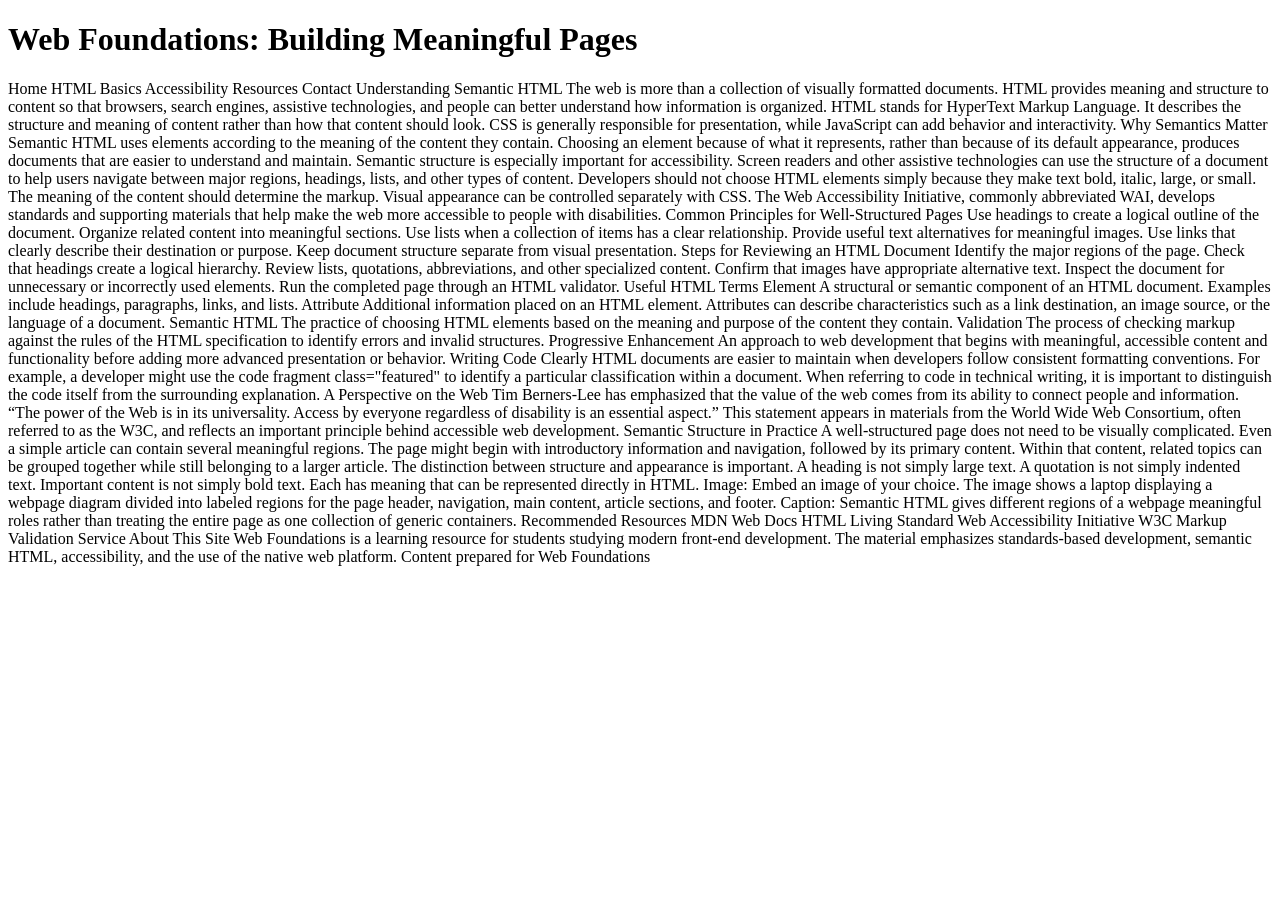
<file: prototype/index.html>
<!DOCTYPE html>
<html lang="en">
    <head>
        <meta charset="UTF-8">
        <meta name="viewport" content="width=device-width, initial-scale=1.0">
        <title>Web Foundations: Building Meaningful Pages</title>
    </head>
<body>
    <h1>Web Foundations: Building Meaningful Pages</h1>
    Home
HTML Basics
Accessibility
Resources
Contact
 
Understanding Semantic HTML
 
The web is more than a collection of visually formatted documents. HTML provides meaning and structure to content so that browsers, search engines, assistive technologies, and people can better understand how information is organized.
 
HTML stands for HyperText Markup Language. It describes the structure and meaning of content rather than how that content should look. CSS is generally responsible for presentation, while JavaScript can add behavior and interactivity.
 
Why Semantics Matter
 
Semantic HTML uses elements according to the meaning of the content they contain. Choosing an element because of what it represents, rather than because of its default appearance, produces documents that are easier to understand and maintain.
 
Semantic structure is especially important for accessibility. Screen readers and other assistive technologies can use the structure of a document to help users navigate between major regions, headings, lists, and other types of content.
 
Developers should not choose HTML elements simply because they make text bold, italic, large, or small. The meaning of the content should determine the markup. Visual appearance can be controlled separately with CSS.
 
The Web Accessibility Initiative, commonly abbreviated WAI, develops standards and supporting materials that help make the web more accessible to people with disabilities.
 
Common Principles for Well-Structured Pages
 
Use headings to create a logical outline of the document.
 
Organize related content into meaningful sections.
 
Use lists when a collection of items has a clear relationship.
 
Provide useful text alternatives for meaningful images.
 
Use links that clearly describe their destination or purpose.
 
Keep document structure separate from visual presentation.
 
Steps for Reviewing an HTML Document
 
Identify the major regions of the page.
 
Check that headings create a logical hierarchy.
 
Review lists, quotations, abbreviations, and other specialized content.
 
Confirm that images have appropriate alternative text.
 
Inspect the document for unnecessary or incorrectly used elements.
 
Run the completed page through an HTML validator.
 
Useful HTML Terms
 
Element
 
A structural or semantic component of an HTML document. Examples include headings, paragraphs, links, and lists.
 
Attribute
 
Additional information placed on an HTML element. Attributes can describe characteristics such as a link destination, an image source, or the language of a document.
 
Semantic HTML
 
The practice of choosing HTML elements based on the meaning and purpose of the content they contain.
 
Validation
 
The process of checking markup against the rules of the HTML specification to identify errors and invalid structures.
 
Progressive Enhancement
 
An approach to web development that begins with meaningful, accessible content and functionality before adding more advanced presentation or behavior.
 
Writing Code Clearly
 
HTML documents are easier to maintain when developers follow consistent formatting conventions. For example, a developer might use the code fragment class="featured" to identify a particular classification within a document.
 
When referring to code in technical writing, it is important to distinguish the code itself from the surrounding explanation.
 
A Perspective on the Web
 
Tim Berners-Lee has emphasized that the value of the web comes from its ability to connect people and information.
 
“The power of the Web is in its universality. Access by everyone regardless of disability is an essential aspect.”
 
This statement appears in materials from the World Wide Web Consortium, often referred to as the W3C, and reflects an important principle behind accessible web development.
 
Semantic Structure in Practice
 
A well-structured page does not need to be visually complicated. Even a simple article can contain several meaningful regions. The page might begin with introductory information and navigation, followed by its primary content. Within that content, related topics can be grouped together while still belonging to a larger article.
 
The distinction between structure and appearance is important. A heading is not simply large text. A quotation is not simply indented text. Important content is not simply bold text. Each has meaning that can be represented directly in HTML.
 
Image: Embed an image of your choice.
 
The image shows a laptop displaying a webpage diagram divided into labeled regions for the page header, navigation, main content, article sections, and footer.
 
Caption: Semantic HTML gives different regions of a webpage meaningful roles rather than treating the entire page as one collection of generic containers.
 
Recommended Resources
 
MDN Web Docs
HTML Living Standard
Web Accessibility Initiative
W3C Markup Validation Service
 
About This Site
 
Web Foundations is a learning resource for students studying modern front-end development. The material emphasizes standards-based development, semantic HTML, accessibility, and the use of the native web platform.
 
Content prepared for Web Foundations
</body>
</html>
</file>
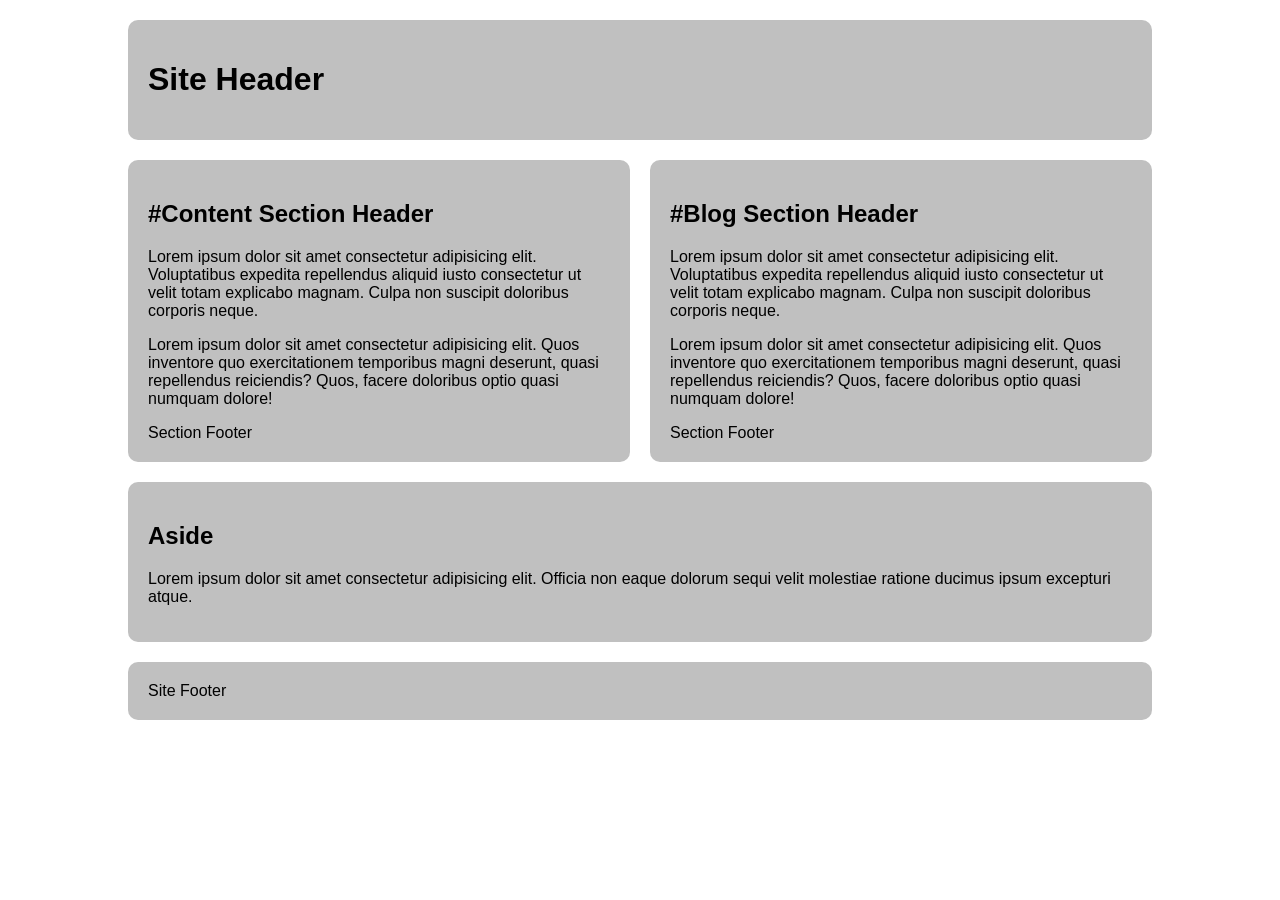
<file: css-grid-lab/grid-two-col-equal.html>
<!DOCTYPE html>
<html lang="en">

<head>
  <meta charset="UTF-8">
  <meta name="viewport" content="width=device-width, initial-scale=1.0">
  <title>CSS Grid Demo</title>
  <style>
    /*  ---------------Box Sizing-----------------  */
    html {
      box-sizing: border-box;
    }

    *,
    *:before,
    *:after {
      box-sizing: inherit;
    }

    /* Starter */
    main>* {
      font-family: Avenir, Montserrat, Corbel, "URW Gothic", source-sans-pro,
        sans-serif;
      font-weight: normal;
      background-color: #c0c0c0;
      border-radius: 10px;
      padding: 20px;
    }

    main {
      display: grid;
      gap: 20px;
      max-width: 80vw;
      margin: 20px auto;
    }

    /* Solution */
    main {
        grid-template-columns: 2fr 2fr;
    }

    header.primary {
        grid-column: 1 / -1;
    }
    #content {
        grid-area: 2/1/3/2;
    }
    #blog {
        grid-area: 2/2/3/2;
    }

    aside{
        grid-area: 3/1/4/3;
    }
    footer.primary {
        grid-area:4/1/5/3;
    }

  </style>

</head>

<body>
  <main>
    <header class="primary">
      <h1>Site Header</h1>
    </header>
    <section id="content">
      <header>
        <h2>#Content Section Header</h2>
      </header>
      <p>Lorem ipsum dolor sit amet consectetur adipisicing elit. Voluptatibus expedita repellendus aliquid iusto consectetur ut velit totam explicabo magnam. Culpa non suscipit doloribus corporis neque.</p>
      <p>
        Lorem ipsum dolor sit amet consectetur adipisicing elit. Quos inventore quo exercitationem temporibus magni deserunt, quasi repellendus reiciendis? Quos, facere doloribus optio quasi numquam dolore!</p>
      <footer>Section Footer</footer>
    </section>
    <section id="blog">
      <header>
        <h2>#Blog Section Header</h2>
      </header>
      <p>Lorem ipsum dolor sit amet consectetur adipisicing elit. Voluptatibus expedita repellendus aliquid iusto consectetur ut velit totam explicabo magnam. Culpa non suscipit doloribus corporis neque.</p>
      <p>
        Lorem ipsum dolor sit amet consectetur adipisicing elit. Quos inventore quo exercitationem temporibus magni deserunt, quasi repellendus reiciendis? Quos, facere doloribus optio quasi numquam dolore!</p>
      <footer>Section Footer</footer>
    </section>
    <aside>
      <h2>Aside</h2>
      <p>Lorem ipsum dolor sit amet consectetur adipisicing elit. Officia non eaque dolorum sequi velit molestiae ratione ducimus ipsum excepturi atque.</p>
    </aside>
    <footer class="primary">Site Footer</footer>
  </main>
</body>

</html>
</file>
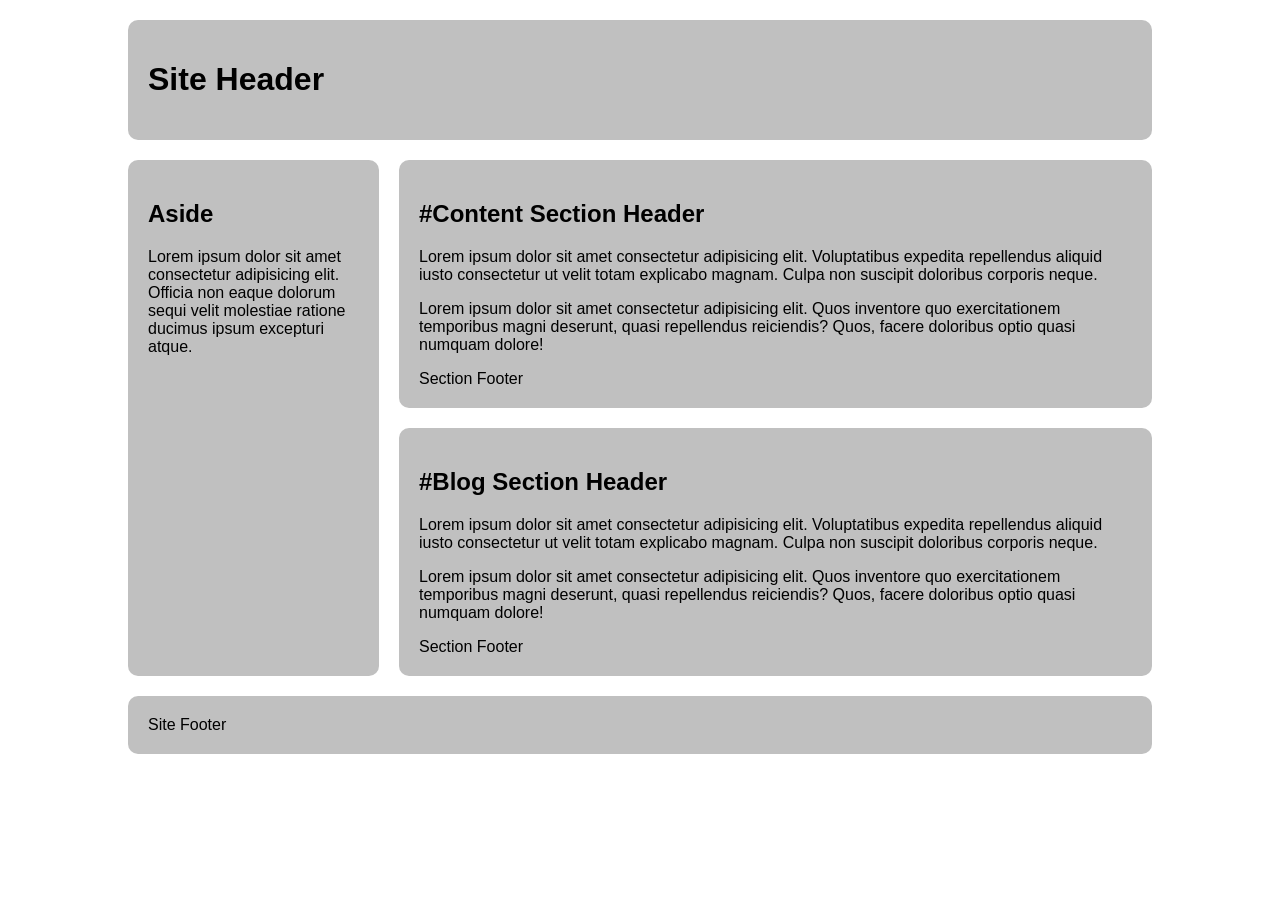
<file: css-grid-lab/grid-two-col-left.html>
<!DOCTYPE html>
<html lang="en">

<head>
  <meta charset="UTF-8">
  <meta name="viewport" content="width=device-width, initial-scale=1.0">
  <title>CSS Grid Demo</title>
  <style>
    /*  ---------------Box Sizing-----------------  */
    html {
      box-sizing: border-box;
    }

    *,
    *:before,
    *:after {
      box-sizing: inherit;
    }

    /* Starter */
    main>* {
      font-family: Avenir, Montserrat, Corbel, "URW Gothic", source-sans-pro,
        sans-serif;
      font-weight: normal;
      background-color: #c0c0c0;
      border-radius: 10px;
      padding: 20px;
    }

    main {
      display: grid;
      gap: 20px;
      max-width: 80vw;
      margin: 20px auto;
    }

    main{
        grid-template-columns: 1fr 3fr;
    }

    header.primary {
        grid-row-start:1;
        grid-column-end:3;
        grid-row-end:1;
        grid-column-end:3;

        grid-area: 1/1/2/3;
    }

    #content{
        grid-row-start: 2;
        grid-column-start: 2;
        grid-row-end: 3;
        grid-column-end: 3;

        grid-area: 2/2/3/3;
    }

    #blog {
        grid-row-start: 3;
        grid-column-start: 2;
        grid-row-end: 4;
        grid-column-end: 3;

        grid-area: 3/2/4/3;
    }


    aside{
        grid-row-start: 2;
        grid-column-start: 1;
        grid-row-end: 4;
        grid-column-end: 2;

        grid-area:2/1/4/2;
    }

    footer.primary {
        grid-row-start: 4;
        grid-column-start: 1;
        grid-row-end: 5;
        grid-column-end: 3;
        grid-area: 4/1/5/3;
    }




  </style>

</head>

<body>
  <main>
    <header class="primary">
      <h1>Site Header</h1>
    </header>
    <section id="content">
      <header>
        <h2>#Content Section Header</h2>
      </header>
      <p>Lorem ipsum dolor sit amet consectetur adipisicing elit. Voluptatibus expedita repellendus aliquid iusto consectetur ut velit totam explicabo magnam. Culpa non suscipit doloribus corporis neque.</p>
      <p>
        Lorem ipsum dolor sit amet consectetur adipisicing elit. Quos inventore quo exercitationem temporibus magni deserunt, quasi repellendus reiciendis? Quos, facere doloribus optio quasi numquam dolore!</p>
      <footer>Section Footer</footer>
    </section>
    <section id="blog">
      <header>
        <h2>#Blog Section Header</h2>
      </header>
      <p>Lorem ipsum dolor sit amet consectetur adipisicing elit. Voluptatibus expedita repellendus aliquid iusto consectetur ut velit totam explicabo magnam. Culpa non suscipit doloribus corporis neque.</p>
      <p>
        Lorem ipsum dolor sit amet consectetur adipisicing elit. Quos inventore quo exercitationem temporibus magni deserunt, quasi repellendus reiciendis? Quos, facere doloribus optio quasi numquam dolore!</p>
      <footer>Section Footer</footer>
    </section>
    <aside>
      <h2>Aside</h2>
      <p>Lorem ipsum dolor sit amet consectetur adipisicing elit. Officia non eaque dolorum sequi velit molestiae ratione ducimus ipsum excepturi atque.</p>
    </aside>
    <footer class="primary">Site Footer</footer>
  </main>
</body>

</html>
</file>
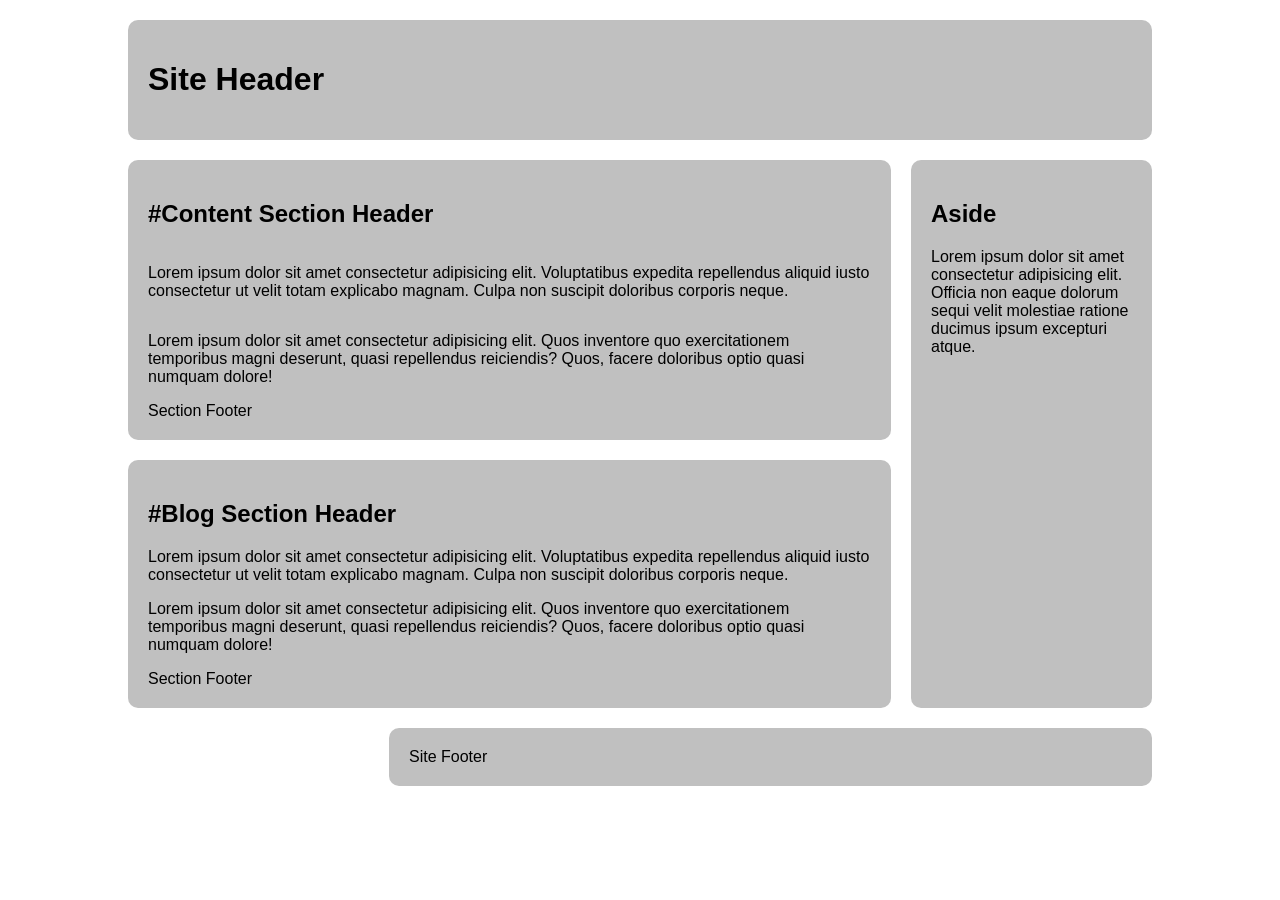
<file: css-grid-lab/grid-two-col-right.html>
<!DOCTYPE html>
<html lang="en">

<head>
  <meta charset="UTF-8">
  <meta name="viewport" content="width=device-width, initial-scale=1.0">
  <title>CSS Grid Demo</title>
  <style>
    /*  ---------------Box Sizing-----------------  */
    html {
      box-sizing: border-box;
    }

    *,
    *:before,
    *:after {
      box-sizing: inherit;
    }

    /* Starter */
    main>* {
      font-family: Avenir, Montserrat, Corbel, "URW Gothic", source-sans-pro,
        sans-serif;
      font-weight: normal;
      background-color: #c0c0c0;
      border-radius: 10px;
      padding: 20px;
    }

    main {
      display: grid;
      gap: 20px;
      max-width: 80vw;
      margin: 20px auto;
    }


    /* Solution */

    main{
        grid-template-columns: 1fr 1fr 1fr 1fr;
        grid-template-areas:
        "header header header header"
        "content content content sidebar"
        "blog blog blog sidebar"
        ".... footer footer footer" ;
    }
    header.primary{
        grid-area: header;
    }
    #content {
        grid-area: content;
        display:grid;
        grid-template-columns: 1fr 1fr 1fr 1fr'
    }
    #blog {
        grid-area: blog;
    }
    aside {
        grid-area: sidebar;
    }

    footer.primary{
        grid-area:footer;
    }
</style>

</head>

<body>
  <main>
    <header class="primary">
      <h1>Site Header</h1>
    </header>
    <section id="content">
      <header>
        <h2>#Content Section Header</h2>
      </header>
      <p>Lorem ipsum dolor sit amet consectetur adipisicing elit. Voluptatibus expedita repellendus aliquid iusto consectetur ut velit totam explicabo magnam. Culpa non suscipit doloribus corporis neque.</p>
      <p>
        Lorem ipsum dolor sit amet consectetur adipisicing elit. Quos inventore quo exercitationem temporibus magni deserunt, quasi repellendus reiciendis? Quos, facere doloribus optio quasi numquam dolore!</p>
      <footer>Section Footer</footer>
    </section>
    <section id="blog">
      <header>
        <h2>#Blog Section Header</h2>
      </header>
      <p>Lorem ipsum dolor sit amet consectetur adipisicing elit. Voluptatibus expedita repellendus aliquid iusto consectetur ut velit totam explicabo magnam. Culpa non suscipit doloribus corporis neque.</p>
      <p>
        Lorem ipsum dolor sit amet consectetur adipisicing elit. Quos inventore quo exercitationem temporibus magni deserunt, quasi repellendus reiciendis? Quos, facere doloribus optio quasi numquam dolore!</p>
      <footer>Section Footer</footer>
    </section>
    <aside>
      <h2>Aside</h2>
      <p>Lorem ipsum dolor sit amet consectetur adipisicing elit. Officia non eaque dolorum sequi velit molestiae ratione ducimus ipsum excepturi atque.</p>
    </aside>
    <footer class="primary">Site Footer</footer>
  </main>
</body>

</html>
</file>
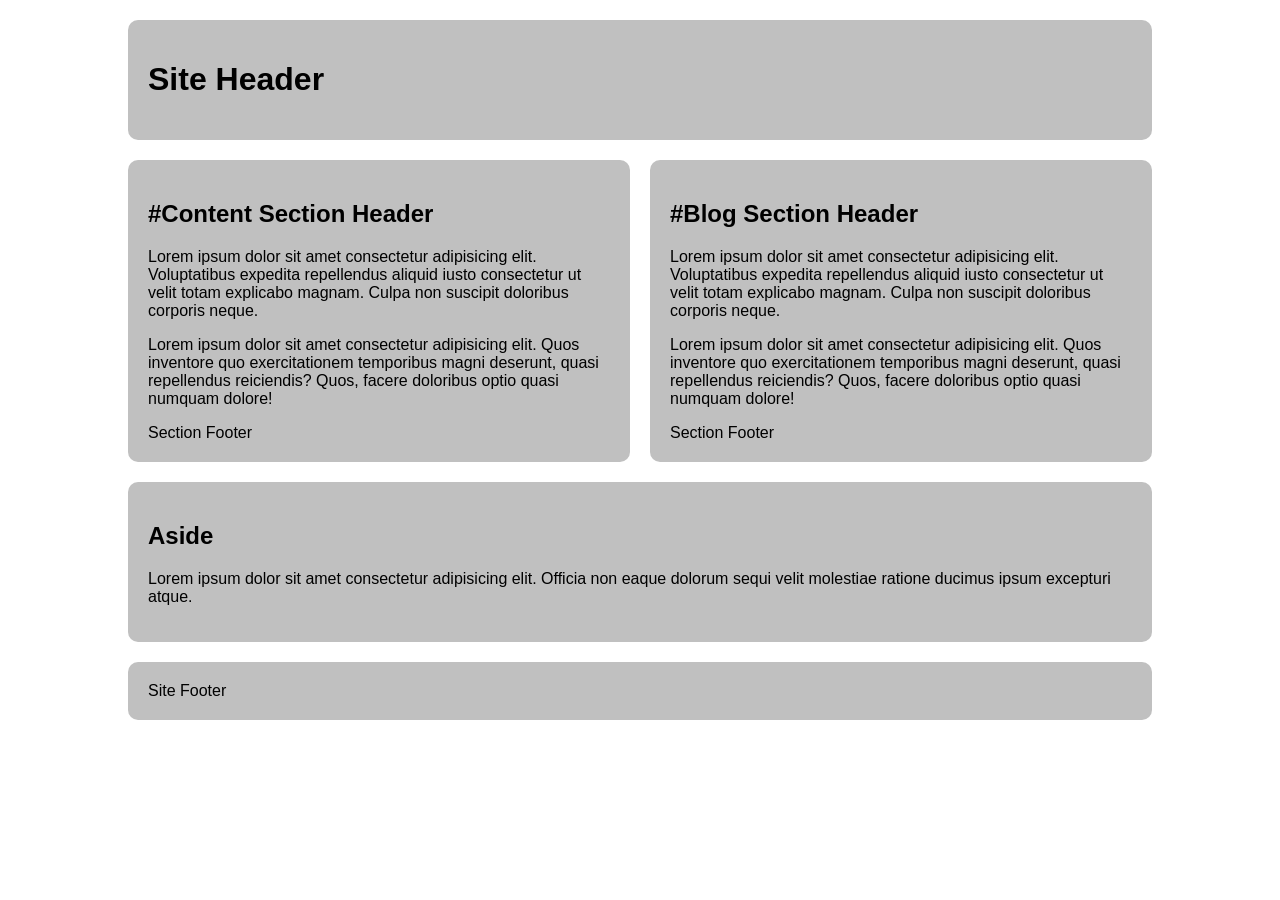
<file: css-grid-lab/grid-two-col-stacked.html>
<!DOCTYPE html>
<html lang="en">

<head>
  <meta charset="UTF-8">
  <meta name="viewport" content="width=device-width, initial-scale=1.0">
  <title>CSS Grid Demo</title>
  <style>
    /*  ---------------Box Sizing-----------------  */
    html {
      box-sizing: border-box;
    }

    *,
    *:before,
    *:after {
      box-sizing: inherit;
    }

    /* Starter */
    main>* {
      font-family: Avenir, Montserrat, Corbel, "URW Gothic", source-sans-pro,
        sans-serif;
      font-weight: normal;
      background-color: #c0c0c0;
      border-radius: 10px;
      padding: 20px;
    }

    main {
      display: grid;
      gap: 20px;
      max-width: 80vw;
      margin: 20px auto;
    }

    /* Solution */
main {
    grid-template-columns: 2fr 2fr;
}

header.primary {
    grid-area: 1 / 1 / 2 / 3;
}

#content {
    grid-area: 2 / 1 / 3 / 2;
}

#blog {
    grid-area: 2 / 2 / 3 / 2;
}

aside {
    grid-area: 3 / 1 / 4 / 3;
}

footer.primary {
    grid-area: 4 / 1 / 5 / 3;
}

  </style>

</head>

<body>
  <main>
    <header class="primary">
      <h1>Site Header</h1>
    </header>
    <section id="content">
      <header>
        <h2>#Content Section Header</h2>
      </header>
      <p>Lorem ipsum dolor sit amet consectetur adipisicing elit. Voluptatibus expedita repellendus aliquid iusto consectetur ut velit totam explicabo magnam. Culpa non suscipit doloribus corporis neque.</p>
      <p>
        Lorem ipsum dolor sit amet consectetur adipisicing elit. Quos inventore quo exercitationem temporibus magni deserunt, quasi repellendus reiciendis? Quos, facere doloribus optio quasi numquam dolore!</p>
      <footer>Section Footer</footer>
    </section>
    <section id="blog">
      <header>
        <h2>#Blog Section Header</h2>
      </header>
      <p>Lorem ipsum dolor sit amet consectetur adipisicing elit. Voluptatibus expedita repellendus aliquid iusto consectetur ut velit totam explicabo magnam. Culpa non suscipit doloribus corporis neque.</p>
      <p>
        Lorem ipsum dolor sit amet consectetur adipisicing elit. Quos inventore quo exercitationem temporibus magni deserunt, quasi repellendus reiciendis? Quos, facere doloribus optio quasi numquam dolore!</p>
      <footer>Section Footer</footer>
    </section>
    <aside>
      <h2>Aside</h2>
      <p>Lorem ipsum dolor sit amet consectetur adipisicing elit. Officia non eaque dolorum sequi velit molestiae ratione ducimus ipsum excepturi atque.</p>
    </aside>
    <footer class="primary">Site Footer</footer>
  </main>
</body>

</html>
</file>
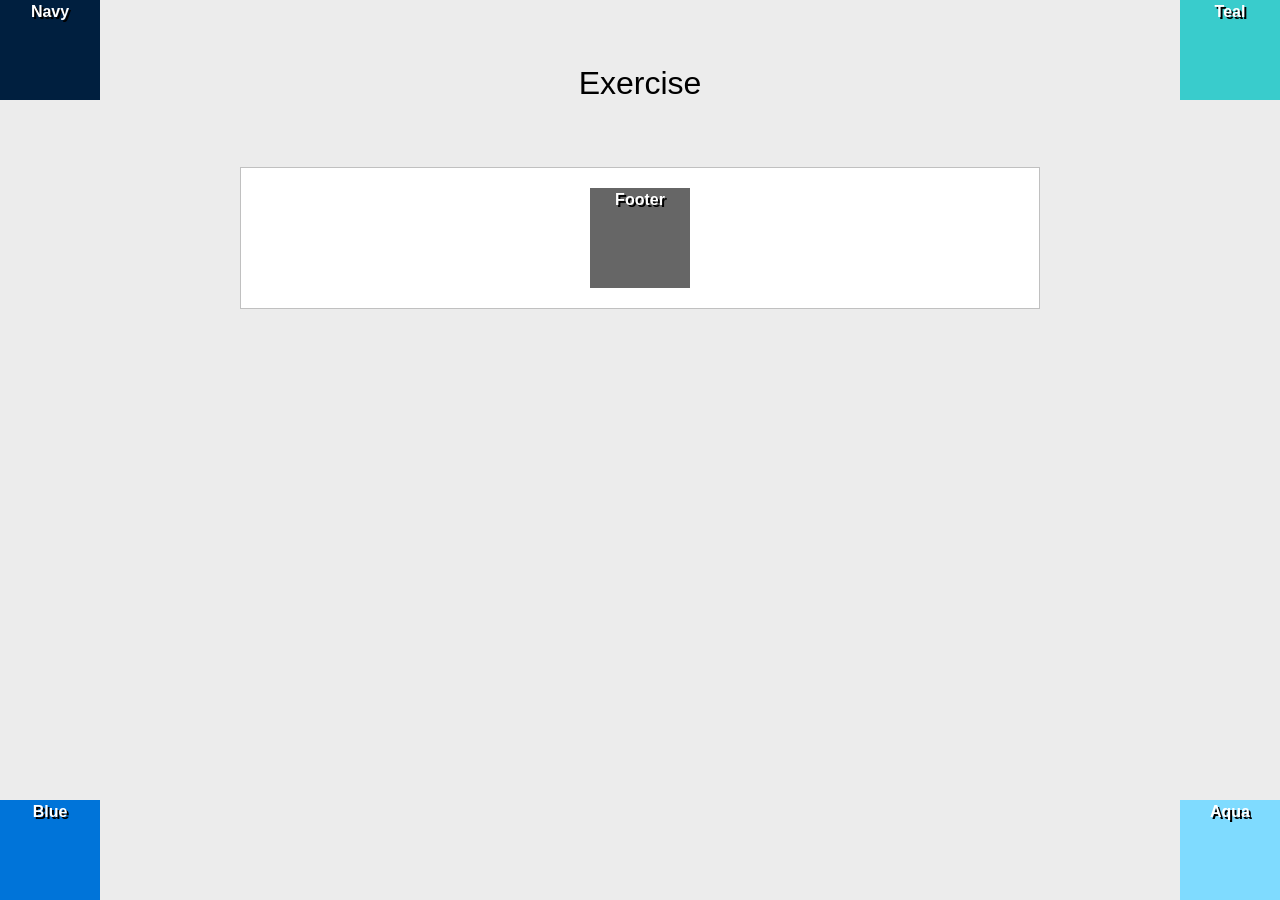
<file: positioning-lab/absolute-1.html>
<!DOCTYPE html>
<html lang="en">

<head>
  <meta charset="UTF-8">
  <meta http-equiv="X-UA-Compatible" content="IE=edge">
  <meta name="viewport" content="width=device-width, initial-scale=1.0">
  <title>Positioning Lab</title>
  <style type="text/css">
    /* ---------------Box Sizing----------------- */
    html {
      box-sizing: border-box;
    }
    *,
    *:before,
    *:after {
      box-sizing: inherit;
    }
    body {
      background-color: #ECECEC;
      font-weight: bold;
      font-family: Tahoma, Geneva, sans-serif;
      color: #FFF;
      text-align: center;
      line-height: 24px;
    }
    #wrapper {
      background-color: #FFF;
      border: 1px solid #c0c0c0;
      width: 800px;
      margin-right: auto;
      margin-left: auto;
      text-shadow: 2px 2px #000;
    }
    #navy {
      background-color: #001f3f;
      position:absolute;
      width:100px;
      height:100px;
      top:0;
      left:0;
      z-index:1;
    }
    #teal {
      background-color: #39CCCC;
      position:absolute;
      width:100px;
      height:100px;
      top:0;
      right:0;
    }
    #blue {
      background-color: #0074D9;
      position:absolute;
      width:100px;
      height:100px;
      bottom:0;
      left:0;
}
    #aqua {
      background-color: #7FDBFF;
      position:absolute;
      width:100px;
      height:100px;
      bottom:0;
      right:0;
    }
    #footer {
      background-color: #666;
      width:100px;
      height:100px;
      margin:20px auto;
    }
    h1 {
      color: #000;
      font-weight: normal;
      padding: 50px;
    }
  </style>
</head>
<body>
  <h1>Exercise</h1>
  <section id="wrapper">
    <div id="navy">Navy</div>
    <div id="teal">Teal</div>
    <div id="blue">Blue</div>
    <div id="aqua">Aqua</div>
    <div id="footer">Footer</div>
  </section>
</body>

</html>
</file>
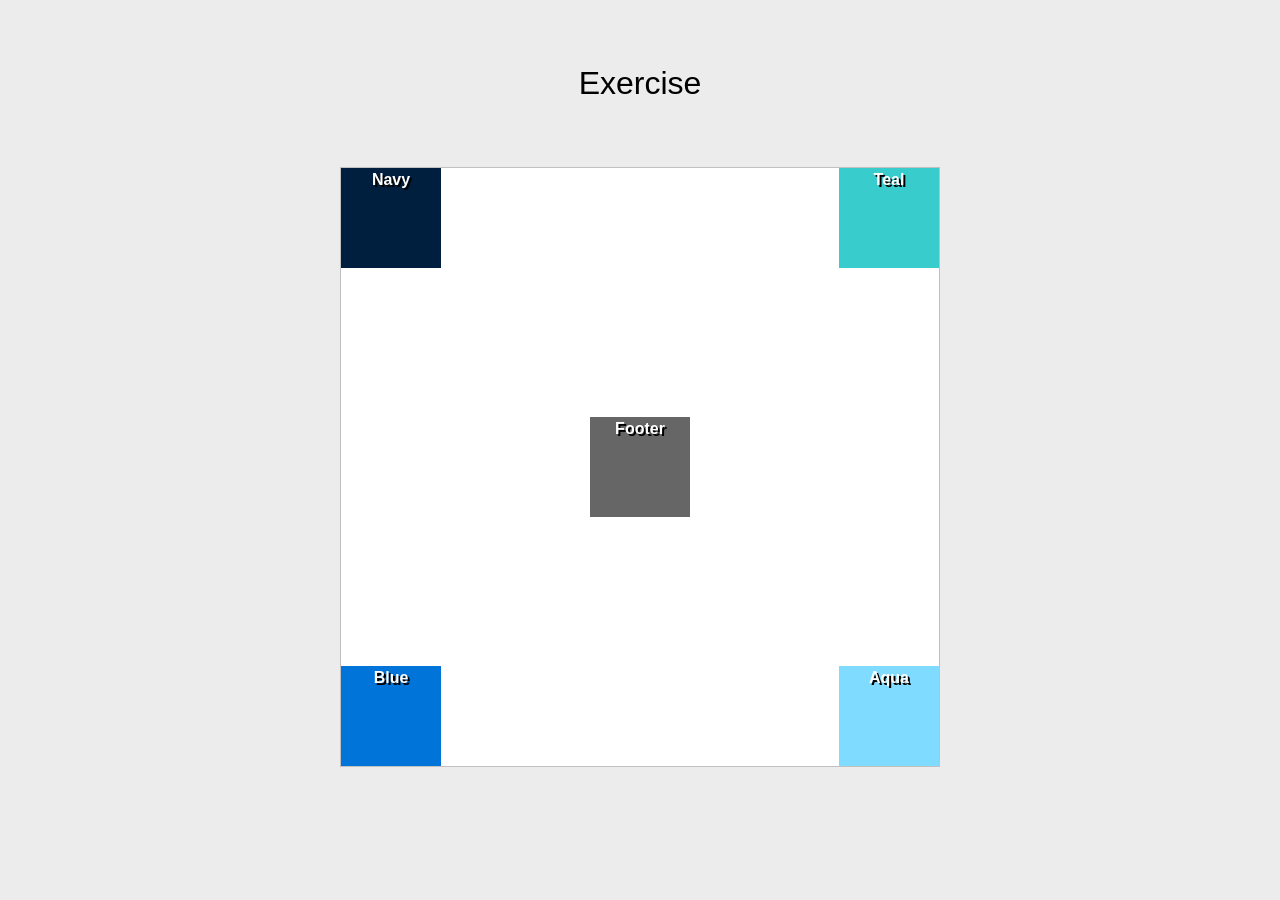
<file: positioning-lab/absolute-2.html>
<!DOCTYPE html>
<html lang="en">

<head>
  <meta charset="UTF-8">
  <meta http-equiv="X-UA-Compatible" content="IE=edge">
  <meta name="viewport" content="width=device-width, initial-scale=1.0">
  <title>Positioning Lab</title>
  <style type="text/css">
   /* ---------------Box Sizing----------------- */
    html {
      box-sizing: border-box;
    }
    *,
    *:before,
    *:after {
      box-sizing: inherit;
    }
    body {
      background-color: #ECECEC;
      font-weight: bold;
      font-family: Tahoma, Geneva, sans-serif;
      color: #FFF;
      text-align: center;
      line-height: 24px;
    }
    #wrapper {
      background-color: #FFF;
      border: 1px solid #c0c0c0;
      width: 600px;
      height:600px;
      margin-right: auto;
      margin-left: auto;
      text-shadow: 2px 2px #000;
      position:relative;
    }
    #navy {
      background-color: #001f3f;
      position:absolute;
      width:100px;
      height:100px;
      top:0;
      left:0;
      z-index:1;
    }
    #teal {
      background-color: #39CCCC;
      position:absolute;
      width:100px;
      height:100px;
      top:0;
      right:0;
    }
    #blue {
      background-color: #0074D9;
      position:absolute;
      width:100px;
      height:100px;
      bottom:0;
      left:0;
}
    #aqua {
      background-color: #7FDBFF;
      position:absolute;
      width:100px;
      height:100px;
      bottom:0;
      right:0;
    }
    #footer {
      background-color: #666;
      width:100px;
      height:100px;
      position:absolute;
      top:50%;
      left:50%;
      margin-top:-50px;
      margin-left:-50px;
    }
    h1 {
      color: #000;
      font-weight: normal;
      padding: 50px;
    }
  </style>
</head>
<body>
  <h1>Exercise</h1>
  <section id="wrapper">
    <div id="navy">Navy</div>
    <div id="teal">Teal</div>
    <div id="blue">Blue</div>
    <div id="aqua">Aqua</div>
    <div id="footer">Footer</div>
  </section>
</body>

</html>
</file>
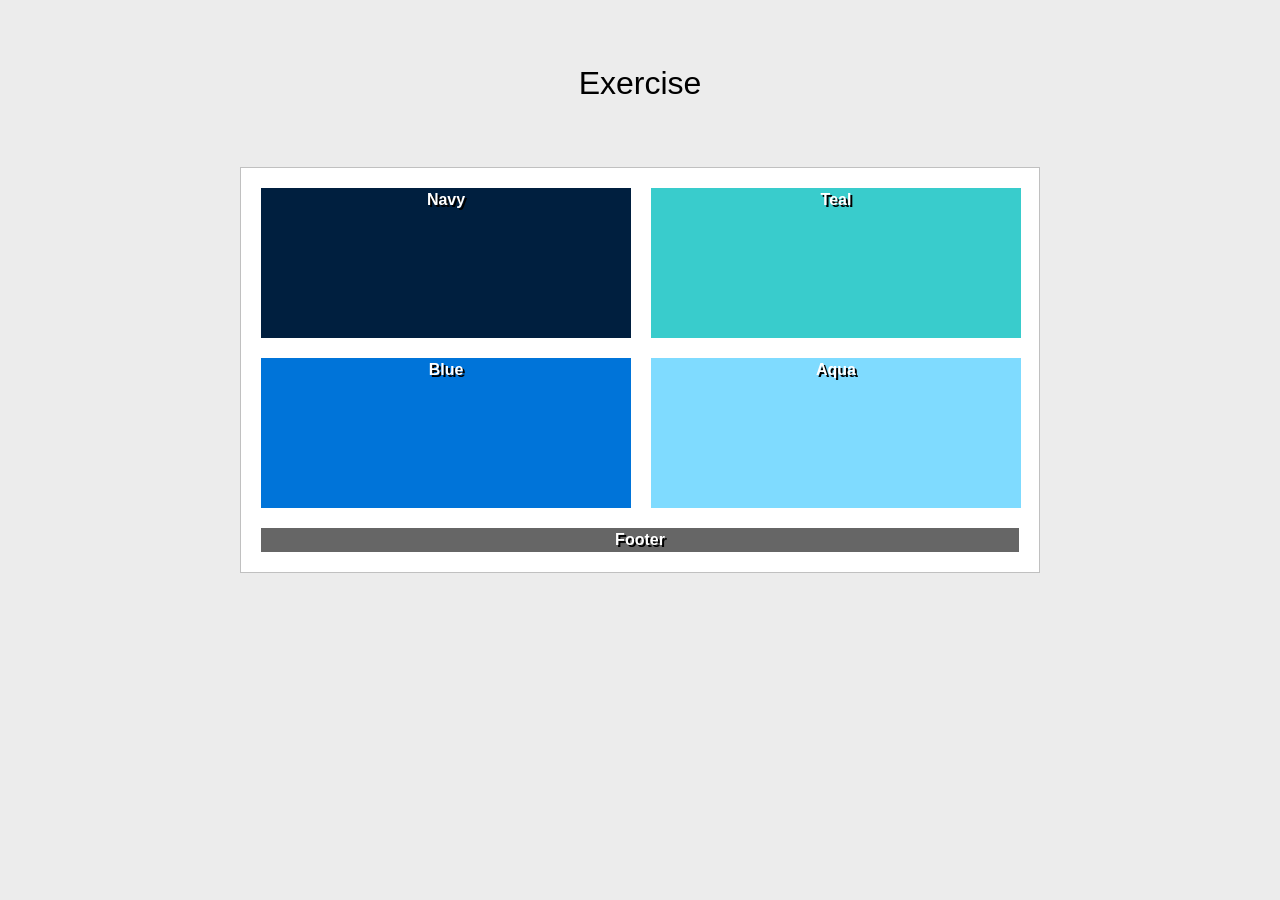
<file: positioning-lab/float-1.html>
<!DOCTYPE html>
<html lang="en">

<head>
  <meta charset="UTF-8">
  <meta http-equiv="X-UA-Compatible" content="IE=edge">
  <meta name="viewport" content="width=device-width, initial-scale=1.0">
  <title>Positioning Lab</title>
  <style type="text/css">
     /* ---------------Box Sizing----------------- */
    html {
      box-sizing: border-box;
    }
    *,
    *:before,
    *:after {
      box-sizing: inherit;
    }
    body {
      background-color: #ECECEC;
      font-weight: bold;
      font-family: Tahoma, Geneva, sans-serif;
      color: #FFF;
      text-align: center;
      line-height: 24px;
}
    #wrapper {
      background-color: #FFF;
      border: 1px solid #c0c0c0;
      width: 800px;
      margin-right: auto;
      margin-left: auto;
      text-shadow: 2px 2px #000;
      padding-top:20px;
    }
.title{
   width:370px;
      height:150px;
      float:left;
      margin-left:20px;
      margin-bottom:20px;
}
    #navy {
      background-color: #001f3f;
}
    #teal {
      background-color: #39CCCC;
    }
    #blue {
      background-color: #0074D9;
}
    #aqua {
      background-color: #7FDBFF;
    }
    #footer {
      background-color: #666;
      clear:both;
      margin:20px;
    }
    h1 {
      color: #000;
      font-weight: normal;
      padding: 50px;
    }
  </style>
</head>
<body>
  <h1>Exercise</h1>
  <section id="wrapper">
    <div id="navy" class="title">Navy</div>
    <div id="teal"class="title">Teal</div>
    <div id="blue"class="title">Blue</div>
    <div id="aqua"class="title">Aqua</div>
    <div id="footer">Footer</div>
  </section>
</body>

</html>
</file>
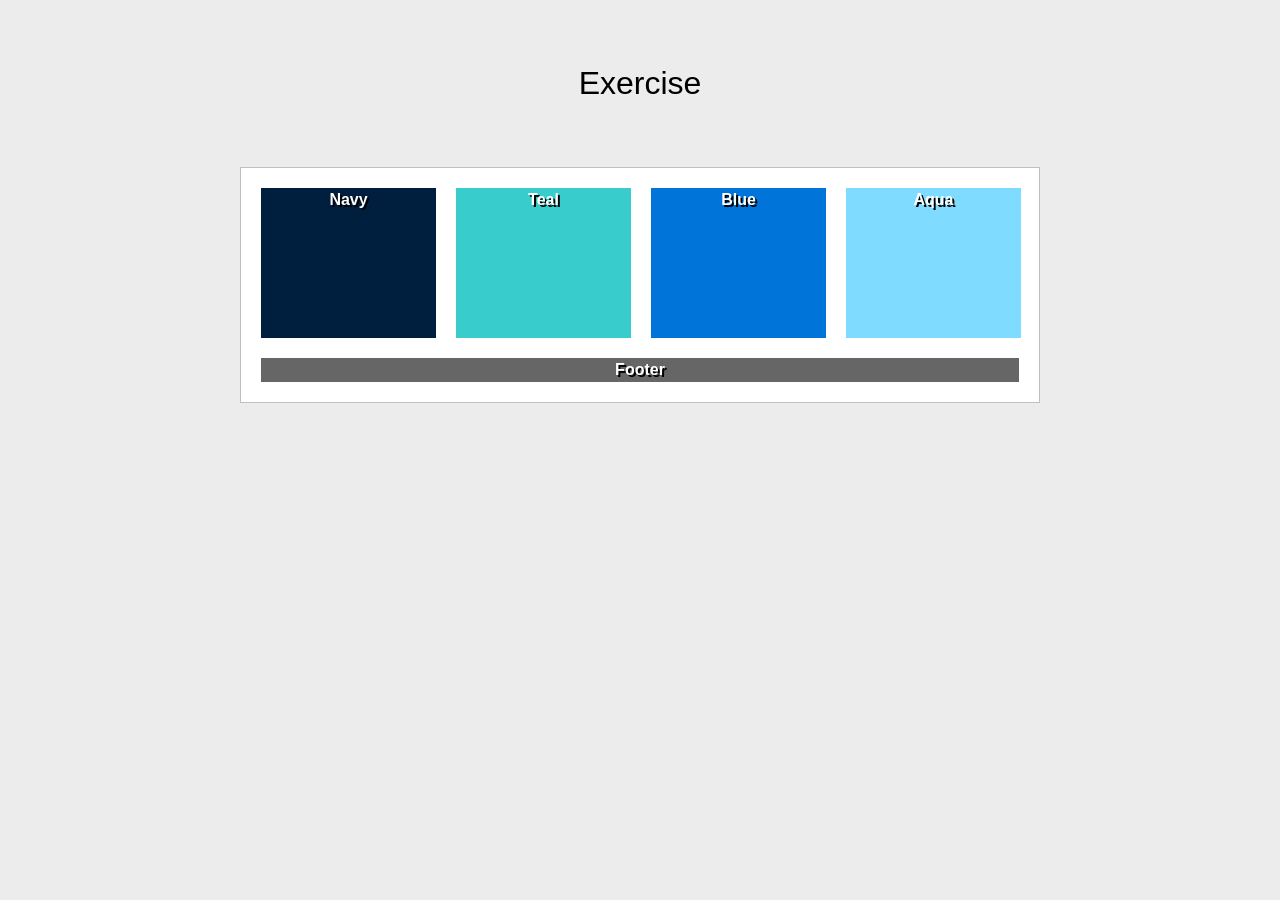
<file: positioning-lab/float-2.html>
<!DOCTYPE html>
<html lang="en">

<head>
  <meta charset="UTF-8">
  <meta http-equiv="X-UA-Compatible" content="IE=edge">
  <meta name="viewport" content="width=device-width, initial-scale=1.0">
  <title>Positioning Lab</title>
  <style type="text/css">
     /* ---------------Box Sizing----------------- */
    html {
      box-sizing: border-box;
    }
    *,
    *:before,
    *:after {
      box-sizing: inherit;
    }
    body {
      background-color: #ECECEC;
      font-weight: bold;
      font-family: Tahoma, Geneva, sans-serif;
      color: #FFF;
      text-align: center;
      line-height: 24px;
}
    #wrapper {
      background-color: #FFF;
      border: 1px solid #c0c0c0;
      width: 800px;
      margin-right: auto;
      margin-left: auto;
      text-shadow: 2px 2px #000;
      padding-top:20px;
    }
.title{
   width: 175px;
      height:150px;
      float:left;
      margin-left:20px;
      margin-bottom:20px;
}
    #navy {
      background-color: #001f3f;
}
    #teal {
      background-color: #39CCCC;
    }
    #blue {
      background-color: #0074D9;
}
    #aqua {
      background-color: #7FDBFF;
    }
    #footer {
      background-color: #666;
      clear:both;
      margin:20px;
    }
    h1 {
      color: #000;
      font-weight: normal;
      padding: 50px;
    }
  </style>
</head>
<body>
  <h1>Exercise</h1>
  <section id="wrapper">
    <div id="navy" class="title">Navy</div>
    <div id="teal"class="title">Teal</div>
    <div id="blue"class="title">Blue</div>
    <div id="aqua"class="title">Aqua</div>
    <div id="footer">Footer</div>
  </section>
</body>

</html>
</file>
